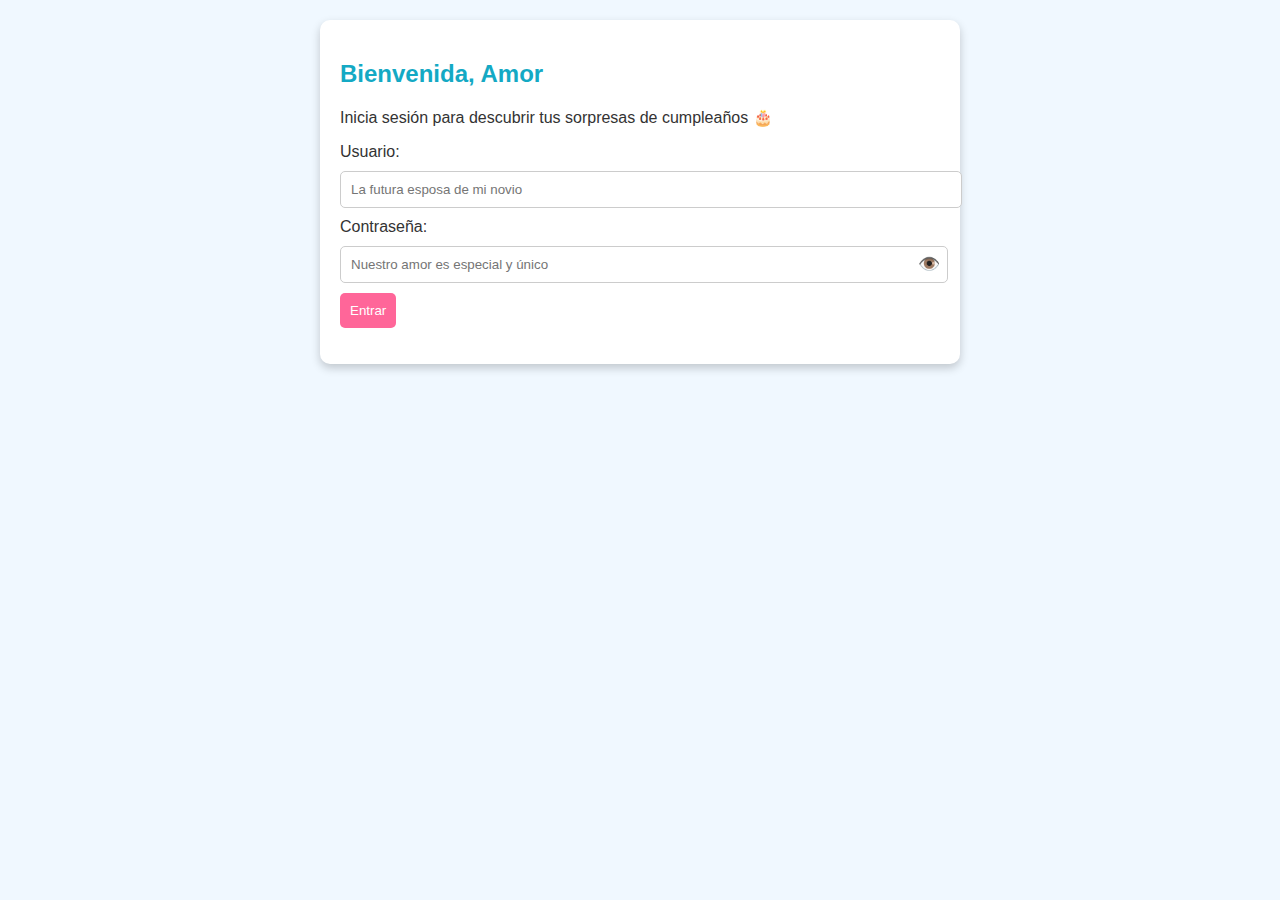
<file: index.html>
<!DOCTYPE html>
<html lang="es">
<head>
    <meta charset="UTF-8">
    <meta name="viewport" content="width=device-width, initial-scale=1.0">
    <title>Inicio de Sesión - Cumpleaños</title>
    <link rel="stylesheet" href="styles.css">
</head>
<body>
    <div class="login-container">
        <h2>Bienvenida, Amor</h2>
        <p>Inicia sesión para descubrir tus sorpresas de cumpleaños 🎂</p>
        <form id="loginForm" onsubmit="return handleLogin(event)">
            <label for="username">Usuario:</label>
            <input type="text" id="username" name="username" placeholder="La futura esposa de mi novio" required>
            
            <label for="password">Contraseña:</label>
            <div class="password-container">
                <input type="password" id="password" name="password" placeholder="Nuestro amor es especial y único" required>
                <span class="toggle-password" onclick="togglePassword()">👁️</span>
            </div>
            
            <button type="submit">Entrar</button>
            <p id="error-message" class="error"></p>
        </form>
    </div>
    <script src="script.js"></script>
</body>
</html>
</file>
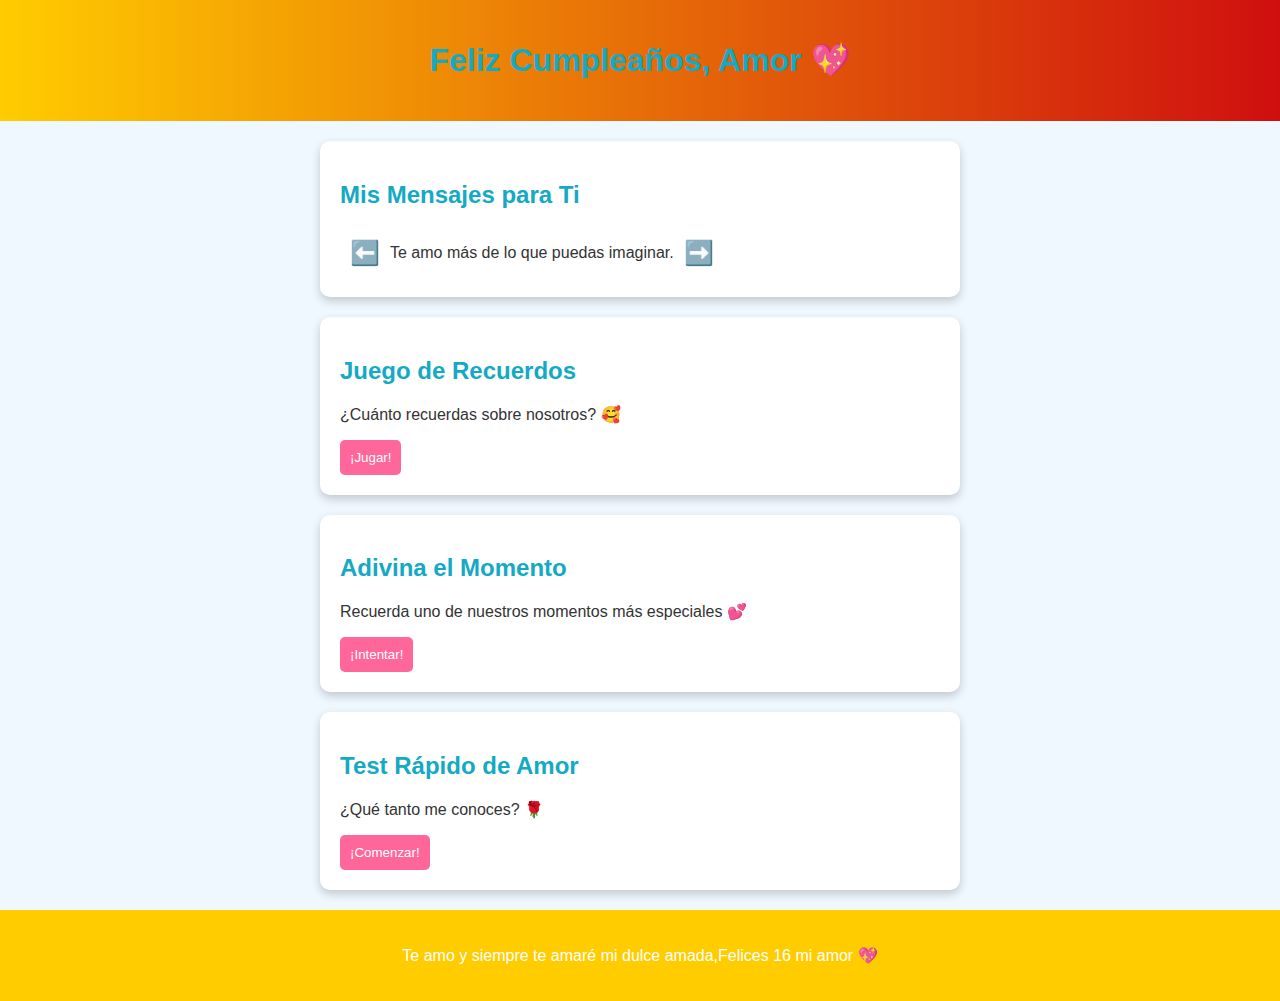
<file: home.html>
<!DOCTYPE html>
<html lang="es">
<head>
    <meta charset="UTF-8">
    <meta name="viewport" content="width=device-width, initial-scale=1.0">
    <title>Feliz Cumpleaños, Mi Amor</title>
    <link rel="stylesheet" href="styles.css">
</head>
<body>
    <header class="header">
        <h1>Feliz Cumpleaños, Amor 💖</h1>
    </header>
    
    <!-- Sección de mensajes románticos -->
    <section class="message-section">
        <h2>Mis Mensajes para Ti</h2>
        <div class="carousel">
            <button class="carousel-button left" onclick="prevMessage()">⬅️</button>
            <div class="message" id="messageDisplay"></div>
            <button class="carousel-button right" onclick="nextMessage()">➡️</button>
        </div>
    </section>

    <!-- Juego de recuerdos -->
    <section class="quiz-section">
        <h2>Juego de Recuerdos</h2>
        <p>¿Cuánto recuerdas sobre nosotros? 🥰</p>
        <button onclick="startQuiz()">¡Jugar!</button>
        <div class="quiz-container hidden">
            <p id="quiz-question"></p>
            <div id="quiz-options"></div>
            <button onclick="nextQuestion()">Siguiente</button>
        </div>
        <div id="quiz-result" class="hidden"></div>
    </section>

    <!-- Adivina el Momento -->
    <section class="game-section">
        <h2>Adivina el Momento</h2>
        <p>Recuerda uno de nuestros momentos más especiales 💕</p>
        <button onclick="startMomentGame()">¡Intentar!</button>
        <div id="moment-game" class="hidden">
            <p>¿Cuándo nos casamos?</p>
            <button onclick="showResult(true)">25 de agosto</button>
            <button onclick="showResult(false)">18 de junio</button>
            <button onclick="showResult(false)">5 de julio</button>
            <button onclick="showResult(false)">26 de septiembre</button>
            <p id="moment-result"></p>
        </div>
    </section>

    <!-- Test Rápido de Amor -->
    <section class="test-section">
        <h2>Test Rápido de Amor</h2>
        <p>¿Qué tanto me conoces? 🌹</p>
        <button onclick="startLoveTest()">¡Comenzar!</button>
        <div id="love-test" class="hidden">
            <p>¿Cuál es mi color favorito?</p>
            <button onclick="loveTestResult(false)">Blanco</button>
            <button onclick="loveTestResult(false)">Azul</button>
            <button onclick="loveTestResult(true)">Beige</button>
            <button onclick="loveTestResult(false)">Negro</button>
            <p id="love-test-result"></p>
        </div>
    </section>

    <footer class="footer">
        <p>Te amo y siempre te amaré mi dulce amada,Felices 16 mi amor 💖</p>
    </footer>

    <script src="script.js"></script>
</body>
</html>
</file>
<file: styles.css>
body {
    font-family: Arial, sans-serif;
    background-color: #f0f8ff;
    color: #333;
    margin: 0;
    padding: 0;
}

.header {
    background: linear-gradient(to right, #ffcc00, #cf0f0f);
    padding: 20px;
    text-align: center;
}

h1, h2 {
    color: #14a9c4;
}

.login-container, .message-section, .quiz-section, .game-section, .test-section {
    max-width: 600px;
    margin: 20px auto;
    padding: 20px;
    border-radius: 10px;
    background-color: #fff;
    box-shadow: 0 4px 10px rgba(0, 0, 0, 0.2);
}

input[type="text"], input[type="password"] {
    width: 100%;
    padding: 10px;
    margin: 10px 0;
    border: 1px solid #ccc;
    border-radius: 5px;
}

button {
    background-color: #ff6699;
    color: white;
    padding: 10px;
    border: none;
    border-radius: 5px;
    cursor: pointer;
    transition: background 0.3s;
}

button:hover {
    background-color: #ff3366;
}

.error {
    color: red;
}

.hidden {
    display: none;
}

.carousel {
    display: flex;
    align-items: center;
}

.carousel-button {
    background-color: transparent;
    border: none;
    cursor: pointer;
    font-size: 24px;
}

footer {
    text-align: center;
    padding: 20px;
    background-color: #ffcc00;
    color: #fff;
}

.password-container {
    display: flex;
    align-items: center;
}

.toggle-password {
    cursor: pointer;
    margin-left: -30px;
    font-size: 18px;
}
</file>
